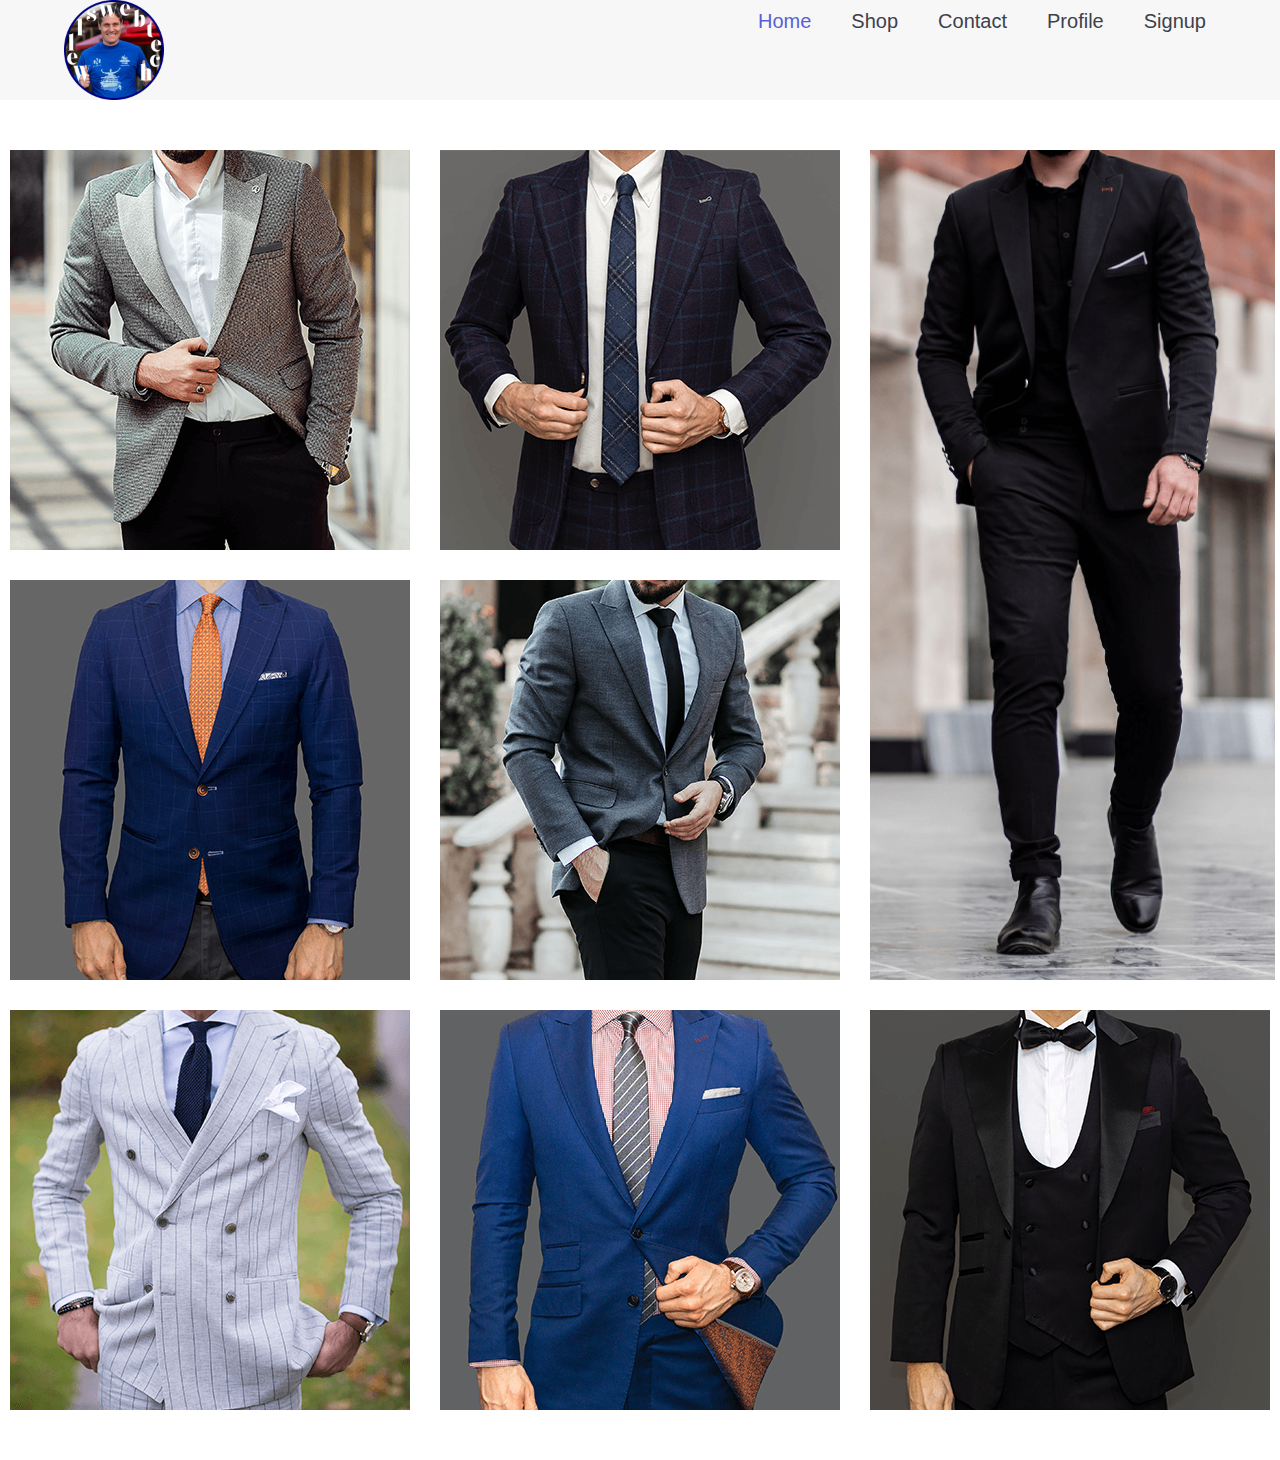
<file: Suite-Project-Video-52-100percent-complete/suits.html>
<!DOCTYPE html>
<html>
<head>
    <link rel="stylesheet" href="css/style.css">
    <link rel="icon" type="image/x-icon" href="image/favicon-32x32.png">
    <title>My Page</title>
</head>
<body>
    <!-- ***************** header ***************** -->
    <header>
        <img src="image/Wellswebtech-600x600.png" width="100" alt="Wellswebtech logo">
        <nav class="main-nav">
            <a href="index.html" id="selected">Home</a>
            <a href="shop.html">Shop</a>
            <a href="contact.html">Contact</a>
            <a href="profile.html">Profile</a>
            <a href="signup.html">Signup</a>
        </nav>
    </header>

    <!-- ***************** main content ***************** -->
    <main id="product-con">
        <!-- Video 50 only made use of class below, video 51 made use of style -->
        <!-- video 51, he reverts back to what he had originally -->
        <!--
        <div class="suit" style="grid-area: header;"><h4>Product title</h4></div>
        <div class="suit" style="grid-area: main;"><h4>Product title</h4></div>
        <div class="suit" style="grid-area: sidebar;"><h4>Product title</h4></div>
        <div class="suit" style="grid-area: p1;"><h4>Product title</h4></div>
        <div class="suit" style="grid-area: p2;"><h4>Product title</h4></div>
        <div class="suit" style="grid-area: p3;"><h4>Product title</h4></div>
        <div class="suit" style="grid-area: footer;"><h4>Product title</h4></div>
        -->
        <!--<div class="suit" style="grid-area: ;"><h4>Product title</h4></div>-->

        <!-- originally had these lines and reverts back to them -->
        <!-- Video 52, we remove the below div's and change them to the img sources
            We also remove the h4 tags that were added -->
            <!--
        <div class="suit vertical"><h4>Product title</h4></div>
        <div class="suit"><h4>Product title</h4></div>
        <div class="suit"><h4>Product title</h4></div>
        <div class="suit"><h4>Product title</h4></div>
        <div class="suit"><h4>Product title</h4></div>
        <div class="suit"><h4>Product title</h4></div>
        <div class="suit"><h4>Product title</h4></div>
        <div class="suit"><h4>Product title</h4></div>
        -->
        <!-- this is the revised code for video 52 which gets it working -->
        <img class="suit" src="image/suits/p1.png">
        <img class="suit" src="image/suits/p2.png">
        <!-- Lecturer changes the below code in video 52 -->
        <!--
        <img class="suit" src="image/suits/p3.png">
        -->
        <img class="suit vertical" src="image/suits/p3-vertical.png">
        <img class="suit" src="image/suits/p4.png">
        <img class="suit" src="image/suits/p5.png">
        <img class="suit" src="image/suits/p6.png">
        <img class="suit" src="image/suits/p7.png">
        <img class="suit" src="image/suits/p8.png">
    </main>
</body>
</html>
</file>
<file: Suite-Project-Video-52-100percent-complete/css/style.css>
body{
    font-family: Arial, Helvetica, sans-serif;
    margin: 0;
}
/* ---------------- navigation bar style ---------------- */
header{
    display: flex;
    padding: 0 5%;
    justify-content: space-between;
    background-color: #F7F7F8;
}
.main-nav{
    padding: 10px;
    display: flex;
    column-gap: 40px;
}
.main-nav a{
    font-size: 20px;
    color: #3d414a;
    text-decoration: none;
    transition-duration: 0.3s;
}
.main-nav a:hover{
    color: #FB6376;
}
#selected{color: #5762D5;}

/* ---------------- intro section ---------------- */
input{  margin:0 0 10px 0;}

#intro{
    display: flex;
    width: 1100px;
    margin: 100px auto;
    justify-content: space-between;
}
#intro h1{ font-size: 30px;}
#intro p{   font-size: 18px; margin-bottom: 40px; color: #3C404A;}
#intro a{
    background-color: #5762D5;
    color: white;
    padding: 10px 25px;
    font-size: 22px;
    font-weight: bold;
    border-radius: 15px;
    transition-duration: 0.3s;
}
#intro a:hover{ cursor: pointer; background-color: #454fc1;}
video{
    width: 40%;
    border-radius: 20px;
}
/* ---------------- Main content ---------------- */
.product-nav{
    display: flex;
    justify-content:space-between;
    width: 1100px;
    margin: 15px auto;
}
.product-nav h3{    margin: 0;}

.product-nav a, main a{
    color: #5762D5;
    text-decoration: none;
    transition-duration: 0.3s;
}
.product-nav a:hover, main a:hover{
    color: #FB6376;
}
#products-intro{
    display: flex;
    flex-wrap: wrap;
    justify-content: center;
    width: 1100px;
    margin: auto;
    gap: 30px 30px;
}
.product-card{
    background-color: #e9e6f0;
    border-radius: 20px;
    width: 250px;
}
.product-img{
    border-radius: 20px 20px 0 0;
}

footer{
    background-color: #2B2343;
    height: 300px;
    width: 100%;
    color: white;
    text-align: center;
}


/* ---------------- All suits ---------------- */
#product-con{
    /* He explains that the display is still not optimal due tot he 70% below, he
    then proceeds to explain to change this width to 1260px in video 52 */
    /*
    width: 70%;
    */
    width: 1260px;
    /* height is changed in video 52 from 1200px to 900px, not sure where the 1200px crept in */ 
    /*
    height: 900px;
    */
    /* In video 52 he describes that the images are not displayed correctly,
    changes the size to 1200px, then explains the 30px needs him to add 60px in
    total */
    height: 1260px;
    margin: 50px auto;
    /* Lecturer removes background in video 52 */
    /*
    background-color: #F7F7F8;
    */
    /* Added grid layout */
    display: grid;
    /* Adding additional Grid settings, 1fr = 1 fragment (1fr = 50%) */
    /* below removed in video 51 */
    /* grid-template-columns: 1fr 1fr 1fr; */
    /* example 2 of fr representation */
    /* grid-template-columns: 1fr 50% 1fr;
    /* refer to link: https://css-tricks.com/snippets/css/complete-guide-grid */
    /* below code added in video 51 to replace grid-template-columns */
    /* We then remove this code in video 51 and revert to another version of grid-template-columns */
    /*
    grid-template-areas:
    "header header header"
    "main main sidebar"
    "p1 p2 p3"
    "footer footer footer"
    ;
    */
    /* Lecturer starts using this form in video 51 */
    grid-template-columns: repeat(3, 1fr);
    /* Lecturer adds gap in video 51 for columns and rows */
    /* In video 52, lecturer talks about seeing Grid in action with 
    https://unsplash.com */
    gap: 30px;
}

.suit{
    background-color: #FB6376;
    height: 100%;
    /* Removed the border in video 52 */
    /*
    border: solid 2px #3C404A;
    */
}

/* adds this is video 51, changes from just suit to suit vertical */
.vertical{
    /* Start from grid 1 to 3, below we are using the row version but you can
    also define a column version */
    grid-row: 1/3;
    grid-column: 3/4;
}
</file>
